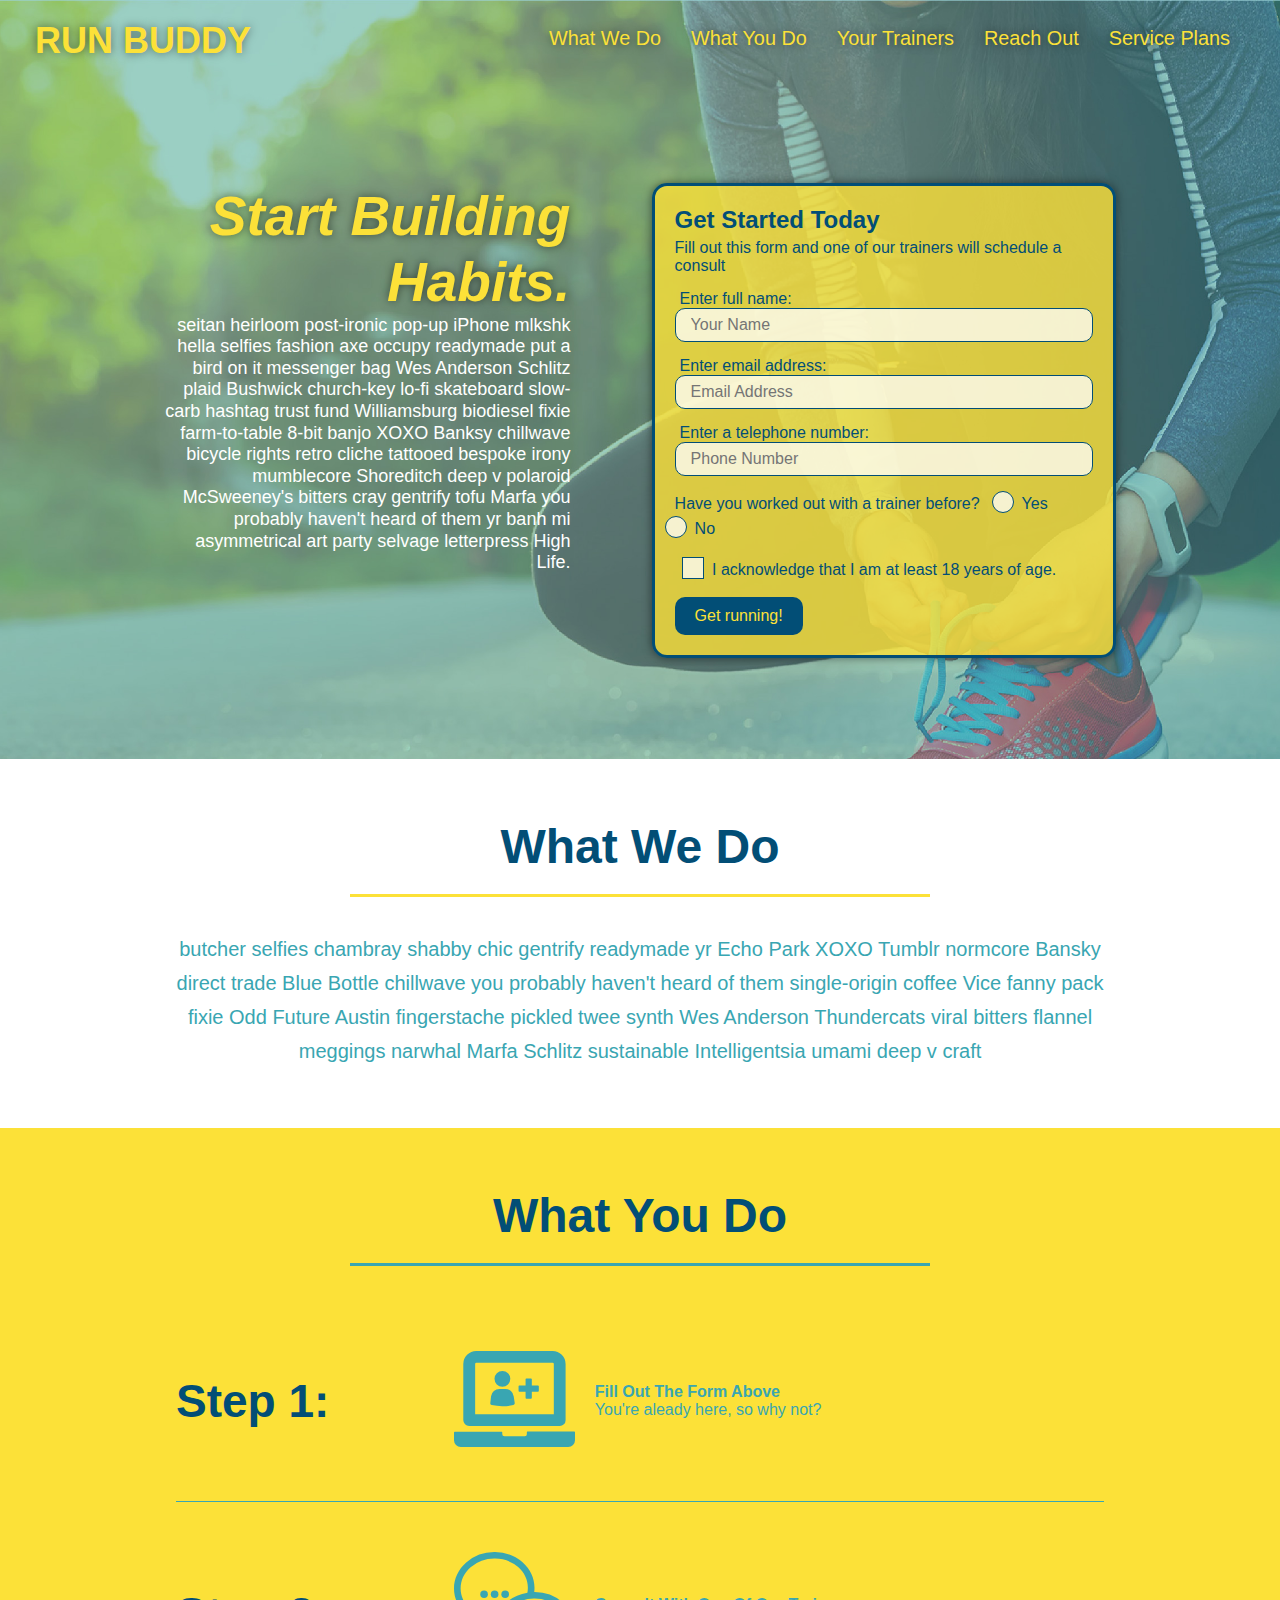
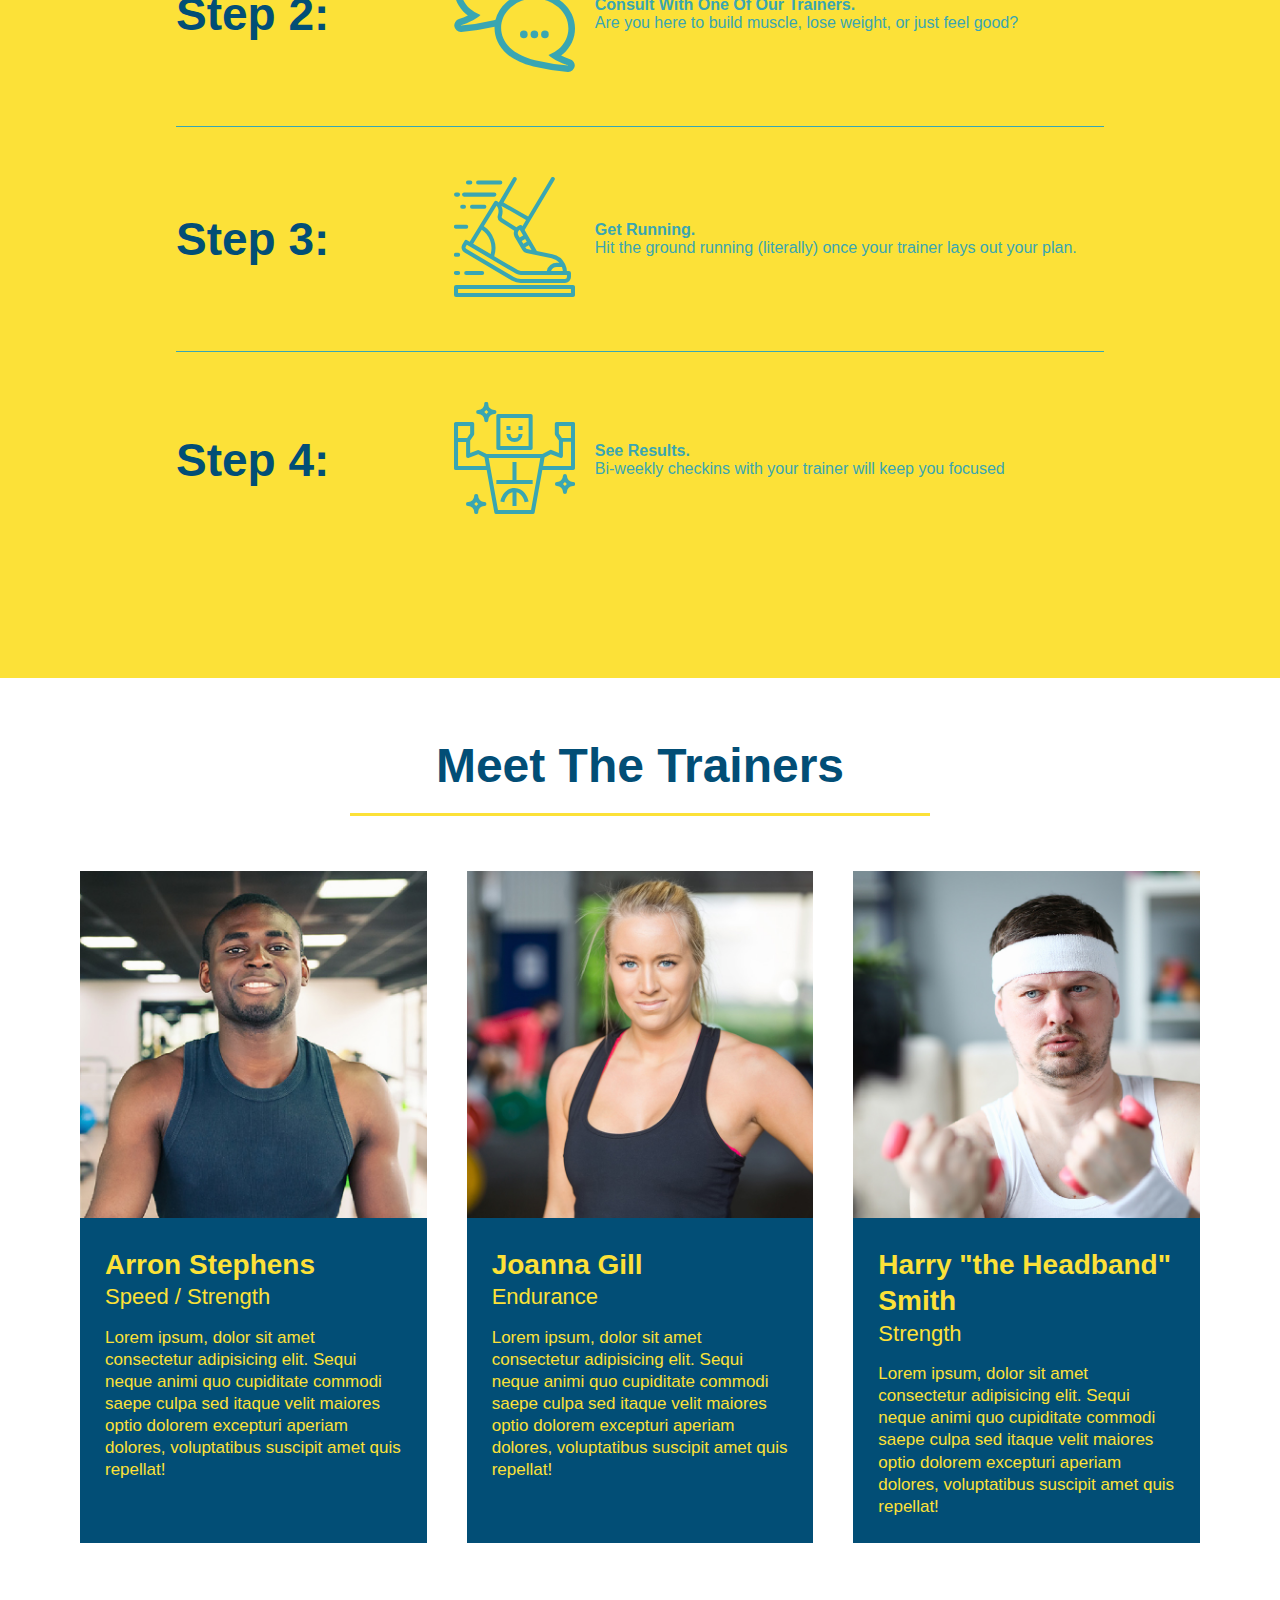
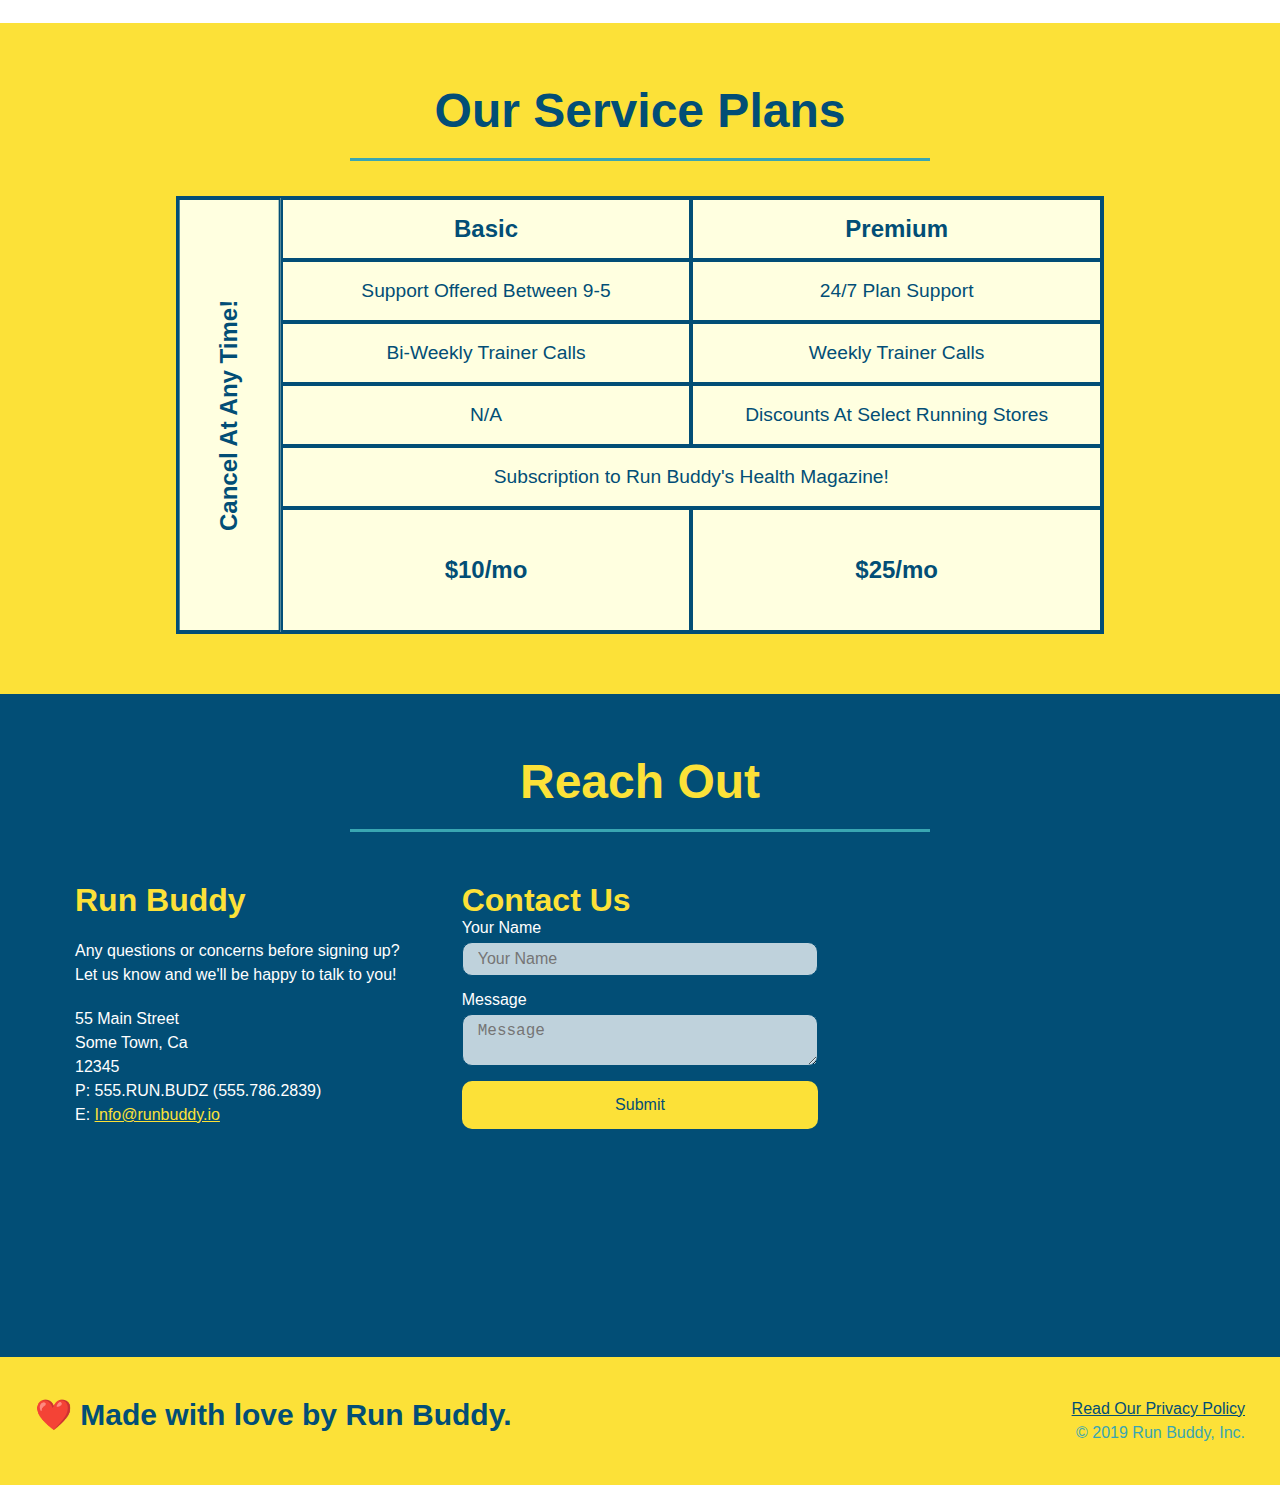
<file: index.html>
<!DOCTYPE html>
<html lang="en">
    <head>
        <meta charset="UTF-8" />
        <title>Run Buddy</title>
        <link rel="stylesheet" href="./assets/css/style.css" />
    </head>
    <body>
        <!-- navigation -->
        <header>
         <h1>
          <a href="/">RUN BUDDY</a>
        </h1>
        <nav><!-- Unordered list element -->
        <ul>
            <!-- List item element -->
            <li>
                <!-- Anchor element -->
                <a href="#what-we-do">What We Do</a>
            </li>
            <li>
                <a href="#what-you-do">What You Do</a>
            </li>
            <li>
                <a href="#your-trainers">Your Trainers</a>
            </li>
            <li>
                <a href="#reach-out">Reach Out</a>
            </li>
            <li>
                <a href="#service-plans">Service Plans</a>
            </li>
        </ul>
    </nav>
</header>

        <!-- hero/jumbotron -->
        <section class="hero">
            <div class="hero-cta">
                <h2>Start Building Habits.</h2>
                <p>
                    seitan heirloom post-ironic pop-up iPhone mlkshk hella selfies fashion axe occupy readymade put a bird on it
                    messenger bag Wes Anderson Schlitz plaid Bushwick church-key lo-fi skateboard slow-carb hashtag trust fund
                    Williamsburg biodiesel fixie farm-to-table 8-bit banjo XOXO Banksy chillwave bicycle rights retro cliche
                    tattooed bespoke irony mumblecore Shoreditch deep v polaroid McSweeney's bitters cray gentrify tofu Marfa you
                    probably haven't heard of them yr banh mi asymmetrical art party selvage letterpress High Life.   
                </p>
            </div>
            <div class="hero-form">
                <h3>Get Started Today</h3>
                <p>Fill out this form and one of our trainers will schedule a consult</p>
                <!-- Add form element -->
                <form>
                    <label for="name">Enter full name:</label>
                    <input type="text" placeholder="Your Name" name="name" id="name" class="form-input" />
                    <label for="email">Enter email address:</label>
                    <input type="email" placeholder="Email Address" name="email" id="email" class="form-input" />
                    <label for="phone">Enter a telephone number:</label>
                    <input type="tel" placeholder="Phone Number" name="phone" id="phone" class="form-input" />
                    <p>
                        Have you worked out with a trainer before?
                        <span class="radio-wrapper">
                            <input type="radio" name="trainer-confirm" id="trainer-yes" />
                            <label for="trainer-yes">Yes</label>
                        </span>
                        <span class="radio-wrapper">
                            <input type="radio" name="trainer-confirm" id="trainer-no" />
                            <label for="trainer-no">No</label>
                        </span>
                    </p>
                    <p>
                        <span class="checkbox-wrapper">
                            <input type="checkbox" name="age-confirm" id="checkbox" />
                            <label for="checkbox" >I acknowledge that I am at least 18 years of age.</label>
                        </span>
                    </p>
                    <button type="submit">
                        Get running!
                    </button>
                </form>
            </div>
        </section>
        <!-- end hero -->

        <!-- "what we do" section -->
        <section id="what-we-do" class="intro">
            <!-- Wrap every h2 class "section-title" in this div! -->
            <div class="flex-row">
                <h2 class="section-title primary-border">
                    What We Do
                </h2>
            </div>
            <p>
                butcher selfies chambray shabby chic gentrify readymade yr Echo Park XOXO Tumblr normcore Bansky direct trade Blue Bottle chillwave you probably haven't heard of them single-origin coffee Vice fanny pack fixie Odd Future Austin fingerstache pickled twee synth Wes Anderson Thundercats viral bitters flannel meggings narwhal Marfa Schlitz sustainable Intelligentsia umami deep v craft
            </p>
        </section>

        <!-- "what you do" section -->
        <section id="what-you-do" class="steps">
            <div class="flex-row">
            <h2 class="section-title secondary-border">
                What You Do
            </h2>
        </div>

            <div class="step">
                <h3>Step 1:</h3>
                <div class="step-info">
                    <div class="step-img">
                        <img src="./assets/images/step-1.svg" alt="" />
                    </div>
                    <div class="step-text">
                        <h4>Fill Out The Form Above</h4>
                        <p>You're aleady here, so why not?</p>
                    </div>
                </div>
            </div>

            <div class="step">
                <h3>Step 2:</h3>
                <div class="step-info">
                    <div class="step-img">
                        <img src="./assets/images/step-2.svg" alt="" />
                    </div>
                    <div class="step-text">
                        <h4>Consult With One Of Our Trainers.</h4>
                        <p>Are you here to build muscle, lose weight, or just feel good?</p>
                    </div>
                </div>
            </div>

            <div class="step">
                <h3>Step 3:</h3>
                <div class="step-info">
                    <div class="step-img">
                        <img src="./assets/images/step-3.svg" alt="" />
                    </div>
                    <div class="step-text">
                        <h4>Get Running.</h4>
                        <p>Hit the ground running (literally) once your trainer lays out your plan.</p>
                    </div>
                </div>
            </div>

            <div class="step">
                <h3>Step 4:</h3>
                <div class="step-info">
                    <div class="step-img">
                        <img src="assets/images/step-4.svg" alt="" />
                    </div>
                    <div class="step-text">
                        <h4>See Results.</h4>
                        <p>Bi-weekly checkins with your trainer will keep you focused</p>
                    </div>
                </div>
            </div>
        </section>

        <!-- "meet the trainers" section -->
        <section id="your-trainers">
            <div class="flex-row">
               <h2 class="section-title primary-border">
                Meet The Trainers
               </h2>
            </div>
            <!-- First Trainer Bio -->
            <div class="trainers">
            <article class="trainer">
                <img src="./assets/images/trainer-1.jpg" alt="Arron Stephens in his workout clothes, ready to pump iron" />
                <div class="trainer-bio">
                    <h3 class="trainer-name">Arron Stephens</h3>
                    <h4 class="trainer-role">Speed / Strength</h4>
                    <p>
                        Lorem ipsum, dolor sit amet consectetur adipisicing elit. Sequi neque animi quo cupiditate commodi saepe culpa sed
                        itaque velit maiores optio dolorem excepturi aperiam dolores, voluptatibus suscipit amet quis repellat!  
                    </p>
                </div>
            </article>

            <!-- Second Trainer Bio -->
            <article class="trainer">
                <img src="./assets/images/trainer-2.jpg" alt="Joanna Gill cooling off after a workout" />
                <div class="trainer-bio">
                    <h3 class="trainer-name">Joanna Gill</h3>
                    <h4 class="trainer-role">Endurance</h4>
                    <p>
                        Lorem ipsum, dolor sit amet consectetur adipisicing elit. Sequi neque animi quo cupiditate commodi saepe culpa sed
                        itaque velit maiores optio dolorem excepturi aperiam dolores, voluptatibus suscipit amet quis repellat!
                    </p>
                </div>
            </article>

            <!-- Third Trainer Bio -->
            <article class="trainer">
                <img src="./assets/images/trainer-3.jpg" alt="Harry Smith wearing a headband and lifting comically small pink weights" />
                <div class="trainer-bio">
                    <h3 class="trainer-name">Harry "the Headband" Smith</h3>
                    <h4 class="trainer-role">Strength</h4>
                    <p>
                        Lorem ipsum, dolor sit amet consectetur adipisicing elit. Sequi neque animi quo cupiditate commodi saepe culpa sed
                        itaque velit maiores optio dolorem excepturi aperiam dolores, voluptatibus suscipit amet quis repellat!
                    </p>
                </div>
            </article>
            </div>
        </section>

        <!-- "reach out" section -->
        <section id="service-plans" class="services">

            <h2 class="section-title secondary-border">
                Our Service Plans
            </h2>

            <div class="service-grid-wrapper">
                <div class="service-grid-container">
                    <!-- Headers -->
                    <div class="service-grid-item grid-head basic">
                        Basic
                    </div>
                    <div class="service-grid-item grid-head premium">
                        Premium
                    </div>

                    <!-- Body -->
                    <div class="service-grid-item basic">
                        Support Offered Between 9-5
                    </div>

                    <div class="service-grid-item premium">
                        24/7 Plan Support
                    </div>

                    <div class="service-grid-item basic">
                        Bi-Weekly Trainer Calls
                    </div>

                    <div class="service-grid-item premium">
                        Weekly Trainer Calls
                    </div>

                    <div class="service-grid-item basic">
                        N/A
                    </div>

                    <div class="service-grid-item premium">
                        Discounts At Select Running Stores
                    </div>

                    <div class="service-grid-item both">
                        Subscription to Run Buddy's Health Magazine!
                    </div>

                    <div class="service-grid-item grid-price basic">
                        $10/mo
                    </div>

                    <div class="service-grid-item grid-price premium">
                        $25/mo
                    </div>

                    <div class="service-grid-item cancel">
                        Cancel At Any Time!
                    </div>
                </div>
            </div>

        </section>
        <section id="reach-out" class="contact"> 
            <div class="flex-row">
                <h2 class="section-title secondary-border">
                    Reach Out
                </h2>
            </div>
            <div class="contact-info">
                <div>
                     <h3>Run Buddy</h3>
                      <p>
                          Any questions or concerns before signing up?
                          <br />
                          Let us know and we'll be happy to talk to you!
                     </p>

                     <address>
                        55 Main Street <br/>
                        Some Town, Ca <br/>
                        12345<br />
                        P: 555.RUN.BUDZ (555.786.2839)<br/>
                        E: <a href="mailto:info@runbuddy.io">Info@runbuddy.io</a>
                    </address>

                </div>

            <div class="contact-form">
                <h3>Contact Us</h3>
                <form>
                    <label for="contact-name">Your Name</label>
                    <input type="text" id="contact-name" placeholder="Your Name" />

                    <label for="contact-message">Message</label>
                    <textarea id="contact-message" placeholder="Message"></textarea>

                    <button type="submit">Submit</button>
                </form>
            </div>

                <iframe 
                src="https://www.google.com/maps/embed?pb=!1m18!1m12!1m3!1d3093.8722513381335!2d-111.81835948514664!3d39.15488713933109!2m3!1f0!2f0!3f0!3m2!1i1024!2i768!4f13.1!3m3!1m2!1s0x874b8142d9c3b5e7%3A0x5cbb4daec823f026!2s76%20E%20Center%20St%2C%20Gunnison%2C%20UT%2084634!5e0!3m2!1sen!2sus!4v1604461173701!5m2!1sen!2sus" 
                width="400" 
                height="400" 
                frameborder="0" 
                style="border:0;" 
                allowfullscreen="" 
                >
            </iframe>
            
            </div>
        </section>

        <!-- footer -->
        <footer>
            <h2>❤️ Made with love by Run Buddy.</h2>
            <div>
                <a href="./privacy-policy.html">Read Our Privacy Policy</a><br/>
                &copy; 2019 Run Buddy, Inc.
            </div>
        </footer>
    </body>
</html>
</file>
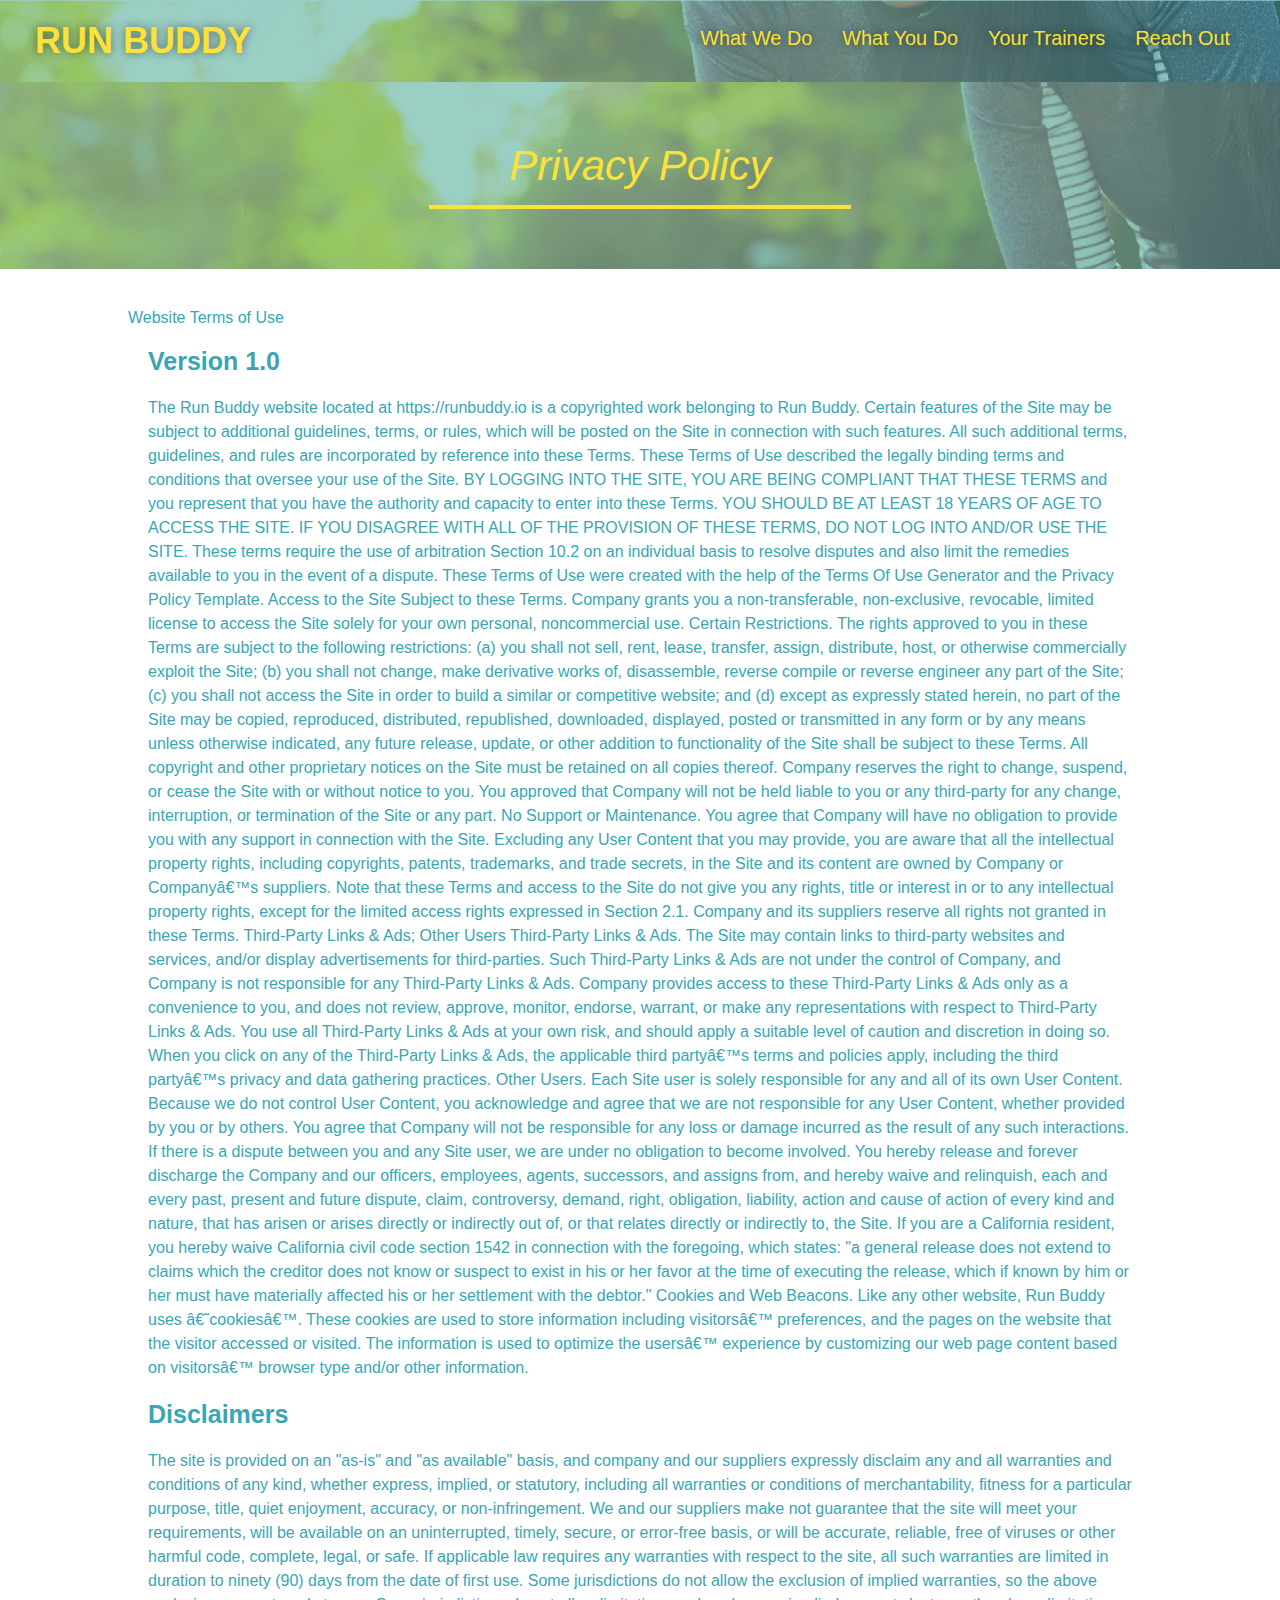
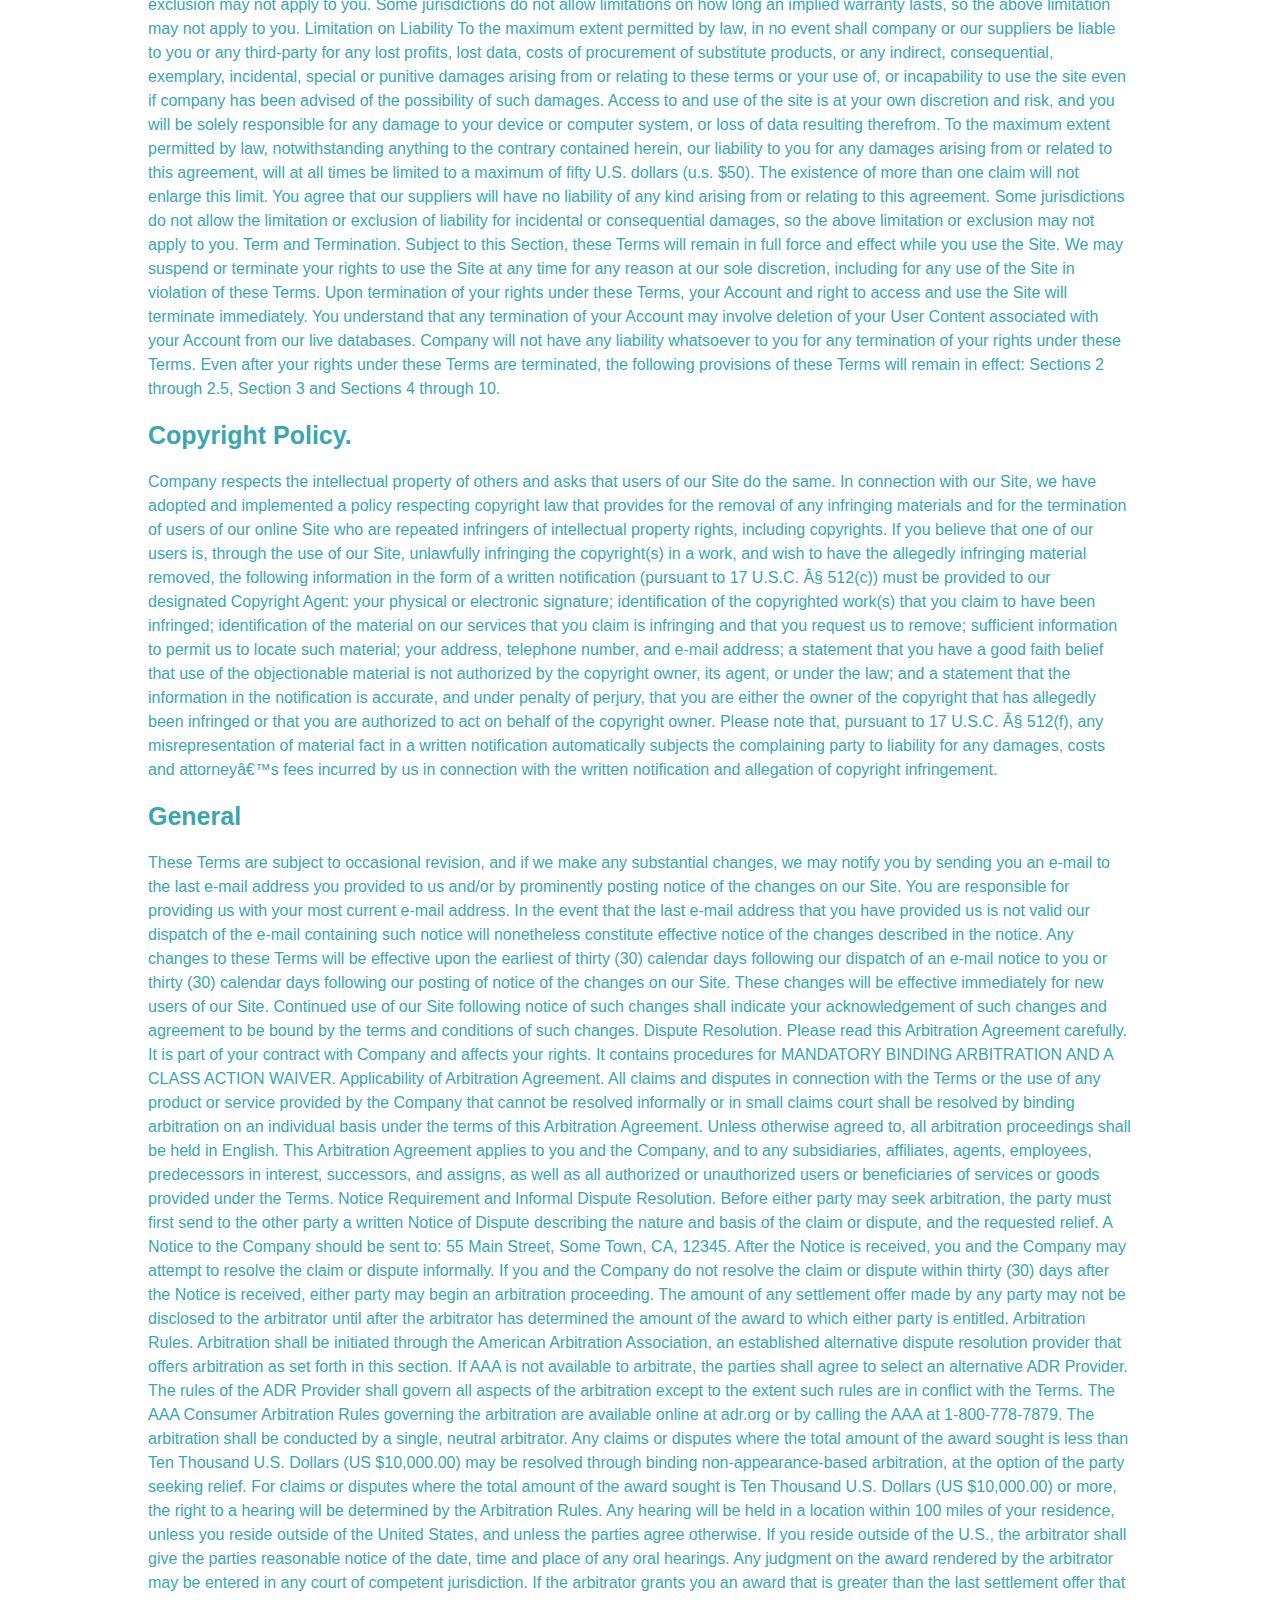
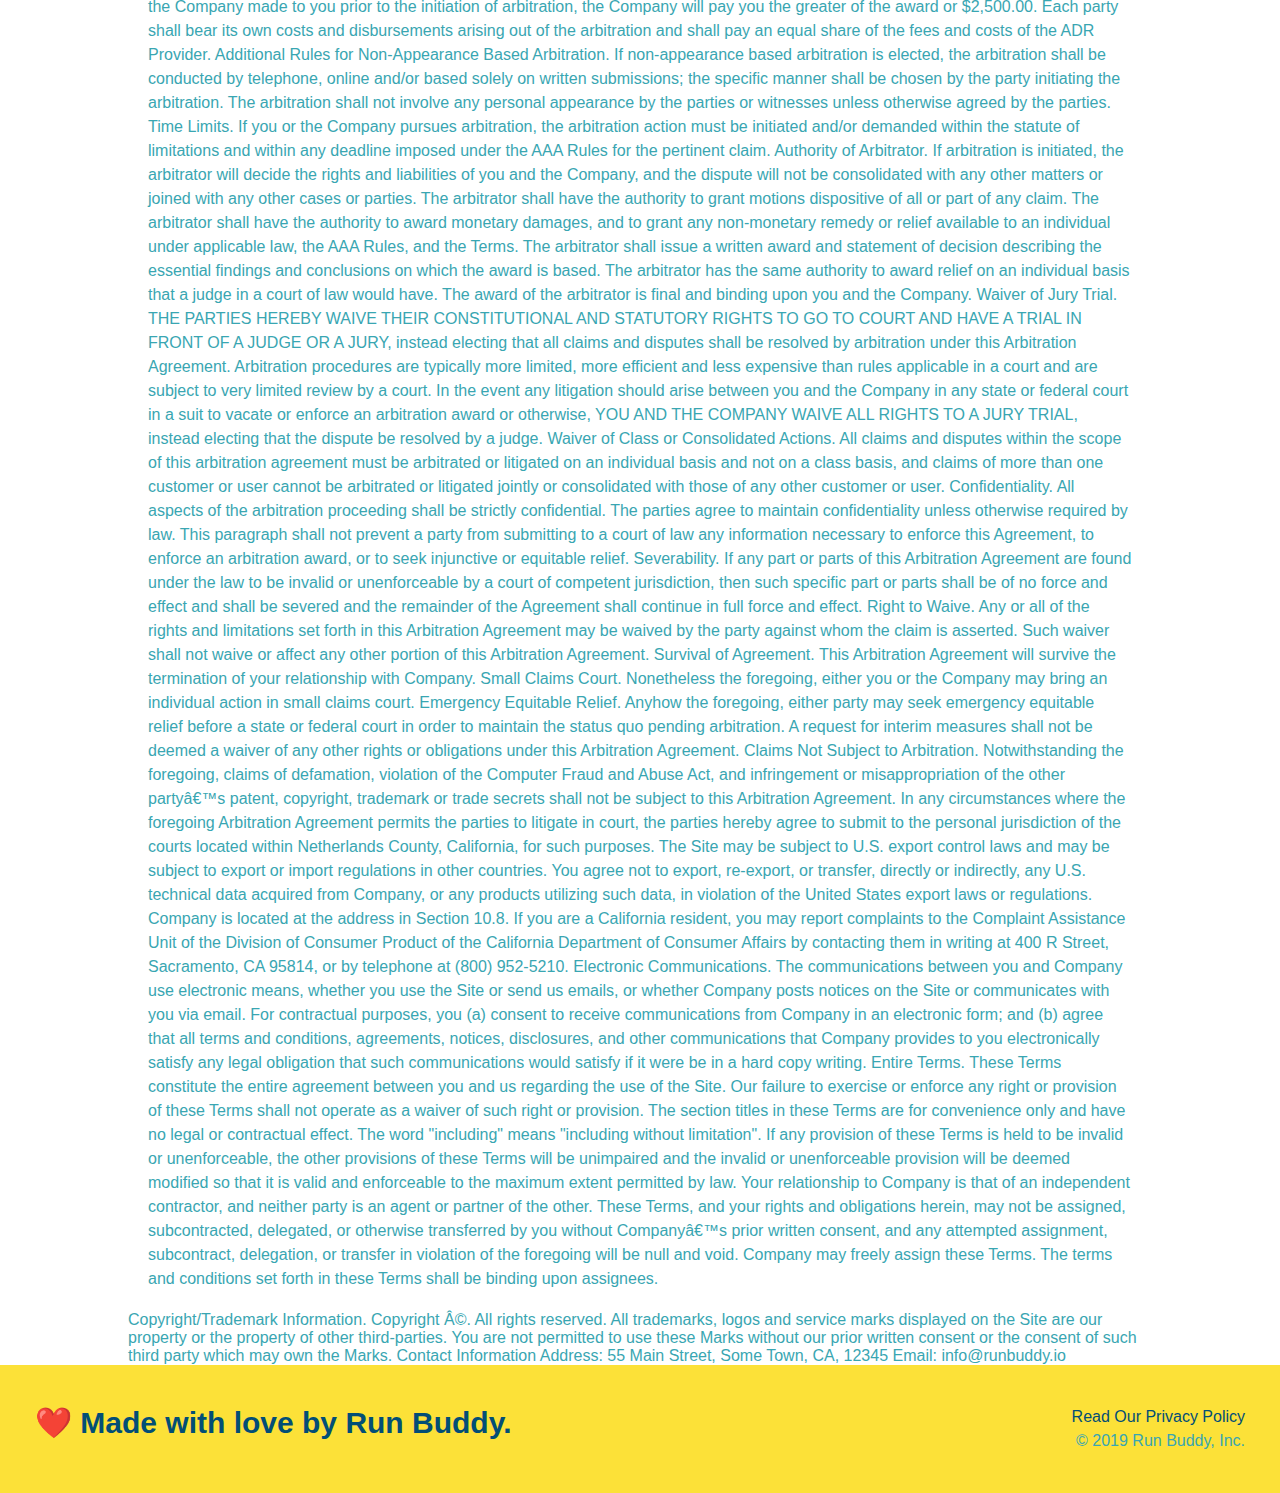
<file: privacy-policy.html>
<!DOCTYPE html>
<html lang="en">
    <head>
        <meta charset="UTF-8" />
        <title>Privacy Policy - Run Buddy</title>
        <link rel="stylesheet" href="./assets/css/style.css" />
        <link rel="stylesheet" href="./assets/css/secondary-styles.css" />
    </head>
    <body>
          <!-- navigation -->
          <header>
            <h1>
             <a href="/">RUN BUDDY</a>
           </h1>
           <nav><!-- Unordered list element -->
           <ul>
               <!-- List item element -->
               <li>
                   <!-- Anchor element -->
                   <a href="./index.html#what-we-do">What We Do</a>
               </li>
               <li>
                   <a href="./index.html#what-you-do">What You Do</a>
               </li>
               <li>
                   <a href="./index.html#your-trainers">Your Trainers</a>
               </li>
               <li>
                   <a href="./index.html#reach-out">Reach Out</a>
               </li>
           </ul>
       </nav>
   </header>
   
   <section class="hero hero-secondary">
       <h2 class="page-title">
           Privacy Policy
       </h2>
   </section>

   <article class="secondary-content">
    Website Terms of Use

    <h3>Version 1.0</h3>
    
   <p> The Run Buddy website located at https://runbuddy.io is a copyrighted work belonging to Run Buddy. Certain features of the Site may be subject to additional guidelines, terms, or rules, which will be posted on the Site in connection with such features.
    
    All such additional terms, guidelines, and rules are incorporated by reference into these Terms.
    
    These Terms of Use described the legally binding terms and conditions that oversee your use of the Site. BY LOGGING INTO THE SITE, YOU ARE BEING COMPLIANT THAT THESE TERMS and you represent that you have the authority and capacity to enter into these Terms. YOU SHOULD BE AT LEAST 18 YEARS OF AGE TO ACCESS THE SITE. IF YOU DISAGREE WITH ALL OF THE PROVISION OF THESE TERMS, DO NOT LOG INTO AND/OR USE THE SITE.
    
    These terms require the use of arbitration Section 10.2 on an individual basis to resolve disputes and also limit the remedies available to you in the event of a dispute. These Terms of Use were created with the help of the Terms Of Use Generator and the Privacy Policy Template.
    
    Access to the Site
    Subject to these Terms. Company grants you a non-transferable, non-exclusive, revocable, limited license to access the Site solely for your own personal, noncommercial use.
    
    Certain Restrictions. The rights approved to you in these Terms are subject to the following restrictions: (a) you shall not sell, rent, lease, transfer, assign, distribute, host, or otherwise commercially exploit the Site; (b) you shall not change, make derivative works of, disassemble, reverse compile or reverse engineer any part of the Site; (c) you shall not access the Site in order to build a similar or competitive website; and (d) except as expressly stated herein, no part of the Site may be copied, reproduced, distributed, republished, downloaded, displayed, posted or transmitted in any form or by any means unless otherwise indicated, any future release, update, or other addition to functionality of the Site shall be subject to these Terms. All copyright and other proprietary notices on the Site must be retained on all copies thereof.
    
    Company reserves the right to change, suspend, or cease the Site with or without notice to you. You approved that Company will not be held liable to you or any third-party for any change, interruption, or termination of the Site or any part.
    
    No Support or Maintenance. You agree that Company will have no obligation to provide you with any support in connection with the Site.
    
    Excluding any User Content that you may provide, you are aware that all the intellectual property rights, including copyrights, patents, trademarks, and trade secrets, in the Site and its content are owned by Company or Companyâ€™s suppliers. Note that these Terms and access to the Site do not give you any rights, title or interest in or to any intellectual property rights, except for the limited access rights expressed in Section 2.1. Company and its suppliers reserve all rights not granted in these Terms.
    
    Third-Party Links & Ads; Other Users
    Third-Party Links & Ads. The Site may contain links to third-party websites and services, and/or display advertisements for third-parties. Such Third-Party Links & Ads are not under the control of Company, and Company is not responsible for any Third-Party Links & Ads. Company provides access to these Third-Party Links & Ads only as a convenience to you, and does not review, approve, monitor, endorse, warrant, or make any representations with respect to Third-Party Links & Ads. You use all Third-Party Links & Ads at your own risk, and should apply a suitable level of caution and discretion in doing so. When you click on any of the Third-Party Links & Ads, the applicable third partyâ€™s terms and policies apply, including the third partyâ€™s privacy and data gathering practices.
    
    Other Users. Each Site user is solely responsible for any and all of its own User Content. Because we do not control User Content, you acknowledge and agree that we are not responsible for any User Content, whether provided by you or by others. You agree that Company will not be responsible for any loss or damage incurred as the result of any such interactions. If there is a dispute between you and any Site user, we are under no obligation to become involved.
    
    You hereby release and forever discharge the Company and our officers, employees, agents, successors, and assigns from, and hereby waive and relinquish, each and every past, present and future dispute, claim, controversy, demand, right, obligation, liability, action and cause of action of every kind and nature, that has arisen or arises directly or indirectly out of, or that relates directly or indirectly to, the Site. If you are a California resident, you hereby waive California civil code section 1542 in connection with the foregoing, which states: "a general release does not extend to claims which the creditor does not know or suspect to exist in his or her favor at the time of executing the release, which if known by him or her must have materially affected his or her settlement with the debtor."
    
    Cookies and Web Beacons. Like any other website, Run Buddy uses â€˜cookiesâ€™. These cookies are used to store information including visitorsâ€™ preferences, and the pages on the website that the visitor accessed or visited. The information is used to optimize the usersâ€™ experience by customizing our web page content based on visitorsâ€™ browser type and/or other information.
    </p>
    <h3>Disclaimers</h3>
    <p>
    The site is provided on an "as-is" and "as available" basis, and company and our suppliers expressly disclaim any and all warranties and conditions of any kind, whether express, implied, or statutory, including all warranties or conditions of merchantability, fitness for a particular purpose, title, quiet enjoyment, accuracy, or non-infringement. We and our suppliers make not guarantee that the site will meet your requirements, will be available on an uninterrupted, timely, secure, or error-free basis, or will be accurate, reliable, free of viruses or other harmful code, complete, legal, or safe. If applicable law requires any warranties with respect to the site, all such warranties are limited in duration to ninety (90) days from the date of first use.
    
    Some jurisdictions do not allow the exclusion of implied warranties, so the above exclusion may not apply to you. Some jurisdictions do not allow limitations on how long an implied warranty lasts, so the above limitation may not apply to you.
    
    Limitation on Liability
    To the maximum extent permitted by law, in no event shall company or our suppliers be liable to you or any third-party for any lost profits, lost data, costs of procurement of substitute products, or any indirect, consequential, exemplary, incidental, special or punitive damages arising from or relating to these terms or your use of, or incapability to use the site even if company has been advised of the possibility of such damages. Access to and use of the site is at your own discretion and risk, and you will be solely responsible for any damage to your device or computer system, or loss of data resulting therefrom.
    
    To the maximum extent permitted by law, notwithstanding anything to the contrary contained herein, our liability to you for any damages arising from or related to this agreement, will at all times be limited to a maximum of fifty U.S. dollars (u.s. $50). The existence of more than one claim will not enlarge this limit. You agree that our suppliers will have no liability of any kind arising from or relating to this agreement.
    
    Some jurisdictions do not allow the limitation or exclusion of liability for incidental or consequential damages, so the above limitation or exclusion may not apply to you.
    
    Term and Termination. Subject to this Section, these Terms will remain in full force and effect while you use the Site. We may suspend or terminate your rights to use the Site at any time for any reason at our sole discretion, including for any use of the Site in violation of these Terms. Upon termination of your rights under these Terms, your Account and right to access and use the Site will terminate immediately. You understand that any termination of your Account may involve deletion of your User Content associated with your Account from our live databases. Company will not have any liability whatsoever to you for any termination of your rights under these Terms. Even after your rights under these Terms are terminated, the following provisions of these Terms will remain in effect: Sections 2 through 2.5, Section 3 and Sections 4 through 10.
    </p>
   <h3>Copyright Policy.</h3>
    <p>
   Company respects the intellectual property of others and asks that users of our Site do the same. In connection with our Site, we have adopted and implemented a policy respecting copyright law that provides for the removal of any infringing materials and for the termination of users of our online Site who are repeated infringers of intellectual property rights, including copyrights. If you believe that one of our users is, through the use of our Site, unlawfully infringing the copyright(s) in a work, and wish to have the allegedly infringing material removed, the following information in the form of a written notification (pursuant to 17 U.S.C. Â§ 512(c)) must be provided to our designated Copyright Agent:
    
    your physical or electronic signature;
    identification of the copyrighted work(s) that you claim to have been infringed;
    identification of the material on our services that you claim is infringing and that you request us to remove;
    sufficient information to permit us to locate such material; your address, telephone number, and e-mail address;
    a statement that you have a good faith belief that use of the objectionable material is not authorized by the copyright owner, its agent, or under the law; and
    a statement that the information in the notification is accurate, and under penalty of perjury, that you are either the owner of the copyright that has allegedly been infringed or that you are authorized to act on behalf of the copyright owner.
    Please note that, pursuant to 17 U.S.C. Â§ 512(f), any misrepresentation of material fact in a written notification automatically subjects the complaining party to liability for any damages, costs and attorneyâ€™s fees incurred by us in connection with the written notification and allegation of copyright infringement.
    </p>
    <h3>General</h3>
    <p>
    These Terms are subject to occasional revision, and if we make any substantial changes, we may notify you by sending you an e-mail to the last e-mail address you provided to us and/or by prominently posting notice of the changes on our Site. You are responsible for providing us with your most current e-mail address. In the event that the last e-mail address that you have provided us is not valid our dispatch of the e-mail containing such notice will nonetheless constitute effective notice of the changes described in the notice. Any changes to these Terms will be effective upon the earliest of thirty (30) calendar days following our dispatch of an e-mail notice to you or thirty (30) calendar days following our posting of notice of the changes on our Site. These changes will be effective immediately for new users of our Site. Continued use of our Site following notice of such changes shall indicate your acknowledgement of such changes and agreement to be bound by the terms and conditions of such changes. Dispute Resolution. Please read this Arbitration Agreement carefully. It is part of your contract with Company and affects your rights. It contains procedures for MANDATORY BINDING ARBITRATION AND A CLASS ACTION WAIVER.
    
    Applicability of Arbitration Agreement. All claims and disputes in connection with the Terms or the use of any product or service provided by the Company that cannot be resolved informally or in small claims court shall be resolved by binding arbitration on an individual basis under the terms of this Arbitration Agreement. Unless otherwise agreed to, all arbitration proceedings shall be held in English. This Arbitration Agreement applies to you and the Company, and to any subsidiaries, affiliates, agents, employees, predecessors in interest, successors, and assigns, as well as all authorized or unauthorized users or beneficiaries of services or goods provided under the Terms.
    
    Notice Requirement and Informal Dispute Resolution. Before either party may seek arbitration, the party must first send to the other party a written Notice of Dispute describing the nature and basis of the claim or dispute, and the requested relief. A Notice to the Company should be sent to: 55 Main Street, Some Town, CA, 12345. After the Notice is received, you and the Company may attempt to resolve the claim or dispute informally. If you and the Company do not resolve the claim or dispute within thirty (30) days after the Notice is received, either party may begin an arbitration proceeding. The amount of any settlement offer made by any party may not be disclosed to the arbitrator until after the arbitrator has determined the amount of the award to which either party is entitled.
    
    Arbitration Rules. Arbitration shall be initiated through the American Arbitration Association, an established alternative dispute resolution provider that offers arbitration as set forth in this section. If AAA is not available to arbitrate, the parties shall agree to select an alternative ADR Provider. The rules of the ADR Provider shall govern all aspects of the arbitration except to the extent such rules are in conflict with the Terms. The AAA Consumer Arbitration Rules governing the arbitration are available online at adr.org or by calling the AAA at 1-800-778-7879. The arbitration shall be conducted by a single, neutral arbitrator. Any claims or disputes where the total amount of the award sought is less than Ten Thousand U.S. Dollars (US $10,000.00) may be resolved through binding non-appearance-based arbitration, at the option of the party seeking relief. For claims or disputes where the total amount of the award sought is Ten Thousand U.S. Dollars (US $10,000.00) or more, the right to a hearing will be determined by the Arbitration Rules. Any hearing will be held in a location within 100 miles of your residence, unless you reside outside of the United States, and unless the parties agree otherwise. If you reside outside of the U.S., the arbitrator shall give the parties reasonable notice of the date, time and place of any oral hearings. Any judgment on the award rendered by the arbitrator may be entered in any court of competent jurisdiction. If the arbitrator grants you an award that is greater than the last settlement offer that the Company made to you prior to the initiation of arbitration, the Company will pay you the greater of the award or $2,500.00. Each party shall bear its own costs and disbursements arising out of the arbitration and shall pay an equal share of the fees and costs of the ADR Provider.
    
    Additional Rules for Non-Appearance Based Arbitration. If non-appearance based arbitration is elected, the arbitration shall be conducted by telephone, online and/or based solely on written submissions; the specific manner shall be chosen by the party initiating the arbitration. The arbitration shall not involve any personal appearance by the parties or witnesses unless otherwise agreed by the parties.
    
    Time Limits. If you or the Company pursues arbitration, the arbitration action must be initiated and/or demanded within the statute of limitations and within any deadline imposed under the AAA Rules for the pertinent claim.
    
    Authority of Arbitrator. If arbitration is initiated, the arbitrator will decide the rights and liabilities of you and the Company, and the dispute will not be consolidated with any other matters or joined with any other cases or parties. The arbitrator shall have the authority to grant motions dispositive of all or part of any claim. The arbitrator shall have the authority to award monetary damages, and to grant any non-monetary remedy or relief available to an individual under applicable law, the AAA Rules, and the Terms. The arbitrator shall issue a written award and statement of decision describing the essential findings and conclusions on which the award is based. The arbitrator has the same authority to award relief on an individual basis that a judge in a court of law would have. The award of the arbitrator is final and binding upon you and the Company.
    
    Waiver of Jury Trial. THE PARTIES HEREBY WAIVE THEIR CONSTITUTIONAL AND STATUTORY RIGHTS TO GO TO COURT AND HAVE A TRIAL IN FRONT OF A JUDGE OR A JURY, instead electing that all claims and disputes shall be resolved by arbitration under this Arbitration Agreement. Arbitration procedures are typically more limited, more efficient and less expensive than rules applicable in a court and are subject to very limited review by a court. In the event any litigation should arise between you and the Company in any state or federal court in a suit to vacate or enforce an arbitration award or otherwise, YOU AND THE COMPANY WAIVE ALL RIGHTS TO A JURY TRIAL, instead electing that the dispute be resolved by a judge.
    
    Waiver of Class or Consolidated Actions. All claims and disputes within the scope of this arbitration agreement must be arbitrated or litigated on an individual basis and not on a class basis, and claims of more than one customer or user cannot be arbitrated or litigated jointly or consolidated with those of any other customer or user.
    
    Confidentiality. All aspects of the arbitration proceeding shall be strictly confidential. The parties agree to maintain confidentiality unless otherwise required by law. This paragraph shall not prevent a party from submitting to a court of law any information necessary to enforce this Agreement, to enforce an arbitration award, or to seek injunctive or equitable relief.
    
    Severability. If any part or parts of this Arbitration Agreement are found under the law to be invalid or unenforceable by a court of competent jurisdiction, then such specific part or parts shall be of no force and effect and shall be severed and the remainder of the Agreement shall continue in full force and effect.
    
    Right to Waive. Any or all of the rights and limitations set forth in this Arbitration Agreement may be waived by the party against whom the claim is asserted. Such waiver shall not waive or affect any other portion of this Arbitration Agreement.
    
    Survival of Agreement. This Arbitration Agreement will survive the termination of your relationship with Company.
    
    Small Claims Court. Nonetheless the foregoing, either you or the Company may bring an individual action in small claims court.
    
    Emergency Equitable Relief. Anyhow the foregoing, either party may seek emergency equitable relief before a state or federal court in order to maintain the status quo pending arbitration. A request for interim measures shall not be deemed a waiver of any other rights or obligations under this Arbitration Agreement.
    
    Claims Not Subject to Arbitration. Notwithstanding the foregoing, claims of defamation, violation of the Computer Fraud and Abuse Act, and infringement or misappropriation of the other partyâ€™s patent, copyright, trademark or trade secrets shall not be subject to this Arbitration Agreement.
    
    In any circumstances where the foregoing Arbitration Agreement permits the parties to litigate in court, the parties hereby agree to submit to the personal jurisdiction of the courts located within Netherlands County, California, for such purposes.
    
    The Site may be subject to U.S. export control laws and may be subject to export or import regulations in other countries. You agree not to export, re-export, or transfer, directly or indirectly, any U.S. technical data acquired from Company, or any products utilizing such data, in violation of the United States export laws or regulations.
    
    Company is located at the address in Section 10.8. If you are a California resident, you may report complaints to the Complaint Assistance Unit of the Division of Consumer Product of the California Department of Consumer Affairs by contacting them in writing at 400 R Street, Sacramento, CA 95814, or by telephone at (800) 952-5210.
    
    Electronic Communications. The communications between you and Company use electronic means, whether you use the Site or send us emails, or whether Company posts notices on the Site or communicates with you via email. For contractual purposes, you (a) consent to receive communications from Company in an electronic form; and (b) agree that all terms and conditions, agreements, notices, disclosures, and other communications that Company provides to you electronically satisfy any legal obligation that such communications would satisfy if it were be in a hard copy writing.
    
    Entire Terms. These Terms constitute the entire agreement between you and us regarding the use of the Site. Our failure to exercise or enforce any right or provision of these Terms shall not operate as a waiver of such right or provision. The section titles in these Terms are for convenience only and have no legal or contractual effect. The word "including" means "including without limitation". If any provision of these Terms is held to be invalid or unenforceable, the other provisions of these Terms will be unimpaired and the invalid or unenforceable provision will be deemed modified so that it is valid and enforceable to the maximum extent permitted by law. Your relationship to Company is that of an independent contractor, and neither party is an agent or partner of the other. These Terms, and your rights and obligations herein, may not be assigned, subcontracted, delegated, or otherwise transferred by you without Companyâ€™s prior written consent, and any attempted assignment, subcontract, delegation, or transfer in violation of the foregoing will be null and void. Company may freely assign these Terms. The terms and conditions set forth in these Terms shall be binding upon assignees.
    
    </p>
    
    Copyright/Trademark Information. Copyright Â©. All rights reserved. All trademarks, logos and service marks displayed on the Site are our property or the property of other third-parties. You are not permitted to use these Marks without our prior written consent or the consent of such third party which may own the Marks.
    
    Contact Information
    Address: 55 Main Street, Some Town, CA, 12345
    
    Email: info@runbuddy.io
   </article>

     <!-- footer -->
     <footer>
        <h2>❤️ Made with love by Run Buddy.</h2>
        <div>
            <a>Read Our Privacy Policy</a><br/>
            &copy; 2019 Run Buddy, Inc.
        </div>
    </footer>
    </body>
</html>
</file>
<file: assets/css/style.css>
:root {
    --primary-color: #fce138;
    --secondary-color: #024e76;
    --tertiary-color: #39a6b2;
}
* {
    margin: 0;
    padding: 0;
    box-sizing: border-box;
}

body {
    /* CSS Coment */
    color: #39a6b2;
    font-family: Helvetica, Arial, sans-serif;
}

/* apply styles to <header> */
header {
    padding: 20px 35px;
    background-color: #39a6b2;
    display: flex;
    justify-content: space-between;
    flex-wrap: wrap;
    position: -webkit-sticky;
    position: sticky;
    top: 0;
    background-image: url("../images/hero-bg.jpg");
    background-size: cover;
    background-attachment: fixed;
    background-position: 80%;
    z-index: 9999;
}

header h1 {
    font-weight: bold;
    font-size: 36px;
    color: var(--primary-color);
    margin: 0;
    text-shadow: 0 0 10px rgba(0, 0, 0, 0.5);
}

header a {
    text-decoration: none;
    color: var(--primary-color);
}

header nav {
    margin: 7px 0;
}

header nav ul {
    display: flex;
    flex-wrap: wrap;
    justify-content: space-between;
    align-items: center;
    list-style: none;
}

header nav ul li a {
    padding: 10px 15px;
    font-weight: lighter;
    font-size: 1.55vw;
    text-shadow: 0 0 10px rgba(0, 0, 0, 0.5);
}

header nav ul li a:hover {
    background: var(--primary-color);
    color: var(--secondary-color);
    border-radius: 15px;
    text-shadow: none;
}

footer {
    background: var(--primary-color);
    width: 100%;
    padding: 40px 35px;
    display: flex;
    justify-content: space-between;
    flex-wrap: wrap;
}

footer h2 {
    color: var(--secondary-color);
    font-size: 30px;
    margin: 0;
}

footer div {
    line-height: 1.5;
    text-align: right;
}

footer a {
    color: var(--secondary-color);
}

/* Hero/jumbotron */
section {
    padding: 60px;
}

/* Hero Style Start */
.hero {
    background-image: url("../images/hero-bg.jpg");
    background-size: cover;
    background-attachment: fixed;
    background-position: 80%;
    display: flex;
    justify-content: center;
    flex-wrap: wrap;
    align-items: flex-start;
}

.hero-cta {
    width: 35%;
    text-align: right;
    margin: 3.5%;
    color: #fff;
    font-size: 18px;
    line-height: 1.2;
}

.hero-cta h2 {
    font-style: italic;
    font-size: 55px;
    color: var(--primary-color);
    text-shadow: 0 0 10px rgba(0, 0, 0, 0.5);
}

.hero-form {
    border: 3px solid var(--secondary-color);
    background-color: rgba(252, 225, 56, 0.8) ;
    padding: 20px;
    color: var(--secondary-color);
    width: 40%;
    margin: 3.5%;
    box-shadow: 0 0 10px rgba(0, 0, 0, 0.5);
    border-radius: 15px;
} 

.hero-form h3 {
    font-size: 24px;
    margin: 0;
}

.hero-form p {
    margin: 5px 0 15px 0;
}

.form-input {
    border: 1px solid var(--secondary-color);
    display: block;
    padding: 7px 15px;
    font-size: 16px;
    color: var(--secondary-color);
    width: 100%;
    margin-bottom: 15px;
    border-radius: 10px;
}

.hero-form label {
    margin: 0 5px;
}

.hero-form button {
    color: var(--primary-color);
    background-color: var(--secondary-color);
    border: none;
    padding: 10px 20px;
    font-size: 16px;
    border-radius: 10px;

}

.hero-form button:hover {
    background-color: var(--tertiary-color);
}
/* HERO STYLES END */

/* Intro */
.intro p {
    line-height: 1.7;
    color: var(--tertiary-color);
    width: 80%;
    font-size: 20px;
    margin: 0 auto;
    text-align: center;
}

/* What You Do Section */
.steps {
    background: var(--primary-color);
}

.steps h2{

}

.section-title {
    font-size: 48px;
    color: var(--secondary-color);
    border-bottom: 3px solid;
    padding-bottom: 20px;
    text-align: center;
    margin: 0 auto 35px auto;
    width: 50%;
}

.primary-border {
    border-color: var(--primary-color);
}

.secondary-border {
    border-color: var(--tertiary-color);
}

.step h3 {
    color: var(--secondary-color);
    font-size: 46px;
    flex: 1 30%;
}

.steps-text p {
    color: var(--tertiary-color);
    font-size: 18px;
}

.steps-text h4 {
    font-size: 26px;
    line-height: 1.5;
    color: var(--secondary-color);
}

.step {
    margin: 50px auto;
    padding-bottom: 50px;
    width: 80%;
    display: flex;
    flex-wrap: wrap;
    align-items: center;
    justify-content: space-between;
    border-bottom: 1px solid var(--tertiary-color);
}

.step:last-child {
    border-bottom: none;
}

.step-info {
    flex: 2 70%;
    display: flex;
    flex-wrap: wrap;
    align-items: center;
}

.step-img {
    flex: 1 12%;
    margin-right: 20px;
}

.step-text {
    flex: 12;
}

.step-img img {
    max-width: 100%;
}

.trainers {
    width: 100%;
    margin: 0 auto;
    display: flex;
    flex-wrap: wrap;
    justify-content: space-around;
}

.trainer {
    margin: 20px;
    background: var(--secondary-color);
    color: var(--primary-color);
    flex: 1;
}

.trainer img {
    width: 100%;
}

.trainer-bio {
    padding: 25px;
    line-height: 1.3;
}

.text-left {
    text-align: left;
}

.text-right {
    text-align: right;
}

.trainer-bio h3 {
    font-size: 28px;
}

.trainer-bio h4 {
    font-weight: lighter;
    font-size: 22px;
    margin-bottom: 15px;
}

.trainer-bio p {
    font-size: 17px;
}

/* REACH OUT STYLES START */
.contact {
    background: var(--secondary-color);
}

.contact h2 {
    color: var(--primary-color);
}

.contact-info {
    display: flex;
    justify-content: space-between;
    flex-wrap: wrap;
}

.contact-info > * {
    flex: 1;
    margin: 15px;
}

.contact-info iframe {
    height: 400px;
}

.contact-info div {
    color: white;
}

.contact-info h3 {
    color: var(--primary-color);
    font-size: 32px;
}

.contact-info p, .contact-info address {
margin: 20px 0;
line-height: 1.5;
font-size: 16px;
font-style: normal;
}

.contact-info a {
    color: var(--primary-color);
}
/* REACH OUT STYLES END */

.flex-row {
    display: flex;
}

.contact-form input, .contact-form textarea {
    border: 1px solid var(--secondary-color);
    display: block;
    padding: 7px 15px;
    font-size: 16px;
    color: var(--secondary-color);
    width: 100%;
    margin-bottom: 15px;
    margin-top: 5px;
    border-radius: 10px;
    background-color: rgba(255,255,255, 0.75);
}

.contact-form input:focus, .contact-form textarea:focus {

}

.contact-form button {
    width: 100%;
    border: none;
    background: var(--primary-color);
    color: var(--secondary-color);
    text-align: center;
    padding: 15px 0;
    font-size: 16px;
    border-radius: 10px;
}

.contact-form button:hover {
    color: var(--primary-color);
    background: var(--tertiary-color);
}

.form-input {
    background-color: rgba(255,255,255, 0.75);
}

.form-input:focus {
    background-color: rgba(255,255,255, 1);
    outline: none;
}

/* SERVICE STYLES BEGIN */
.services {
    background: var(--primary-color);
}

.service-grid-wrapper {
    display: flex;
    width: 100%;
    justify-content: center;
}

.service-grid-container {
    background: lightyellow;
    width: 80%;
    display: grid;
    grid-template-columns: 1fr repeat(2, 4fr);
    grid-template-rows: repeat(5, 1fr) 2fr;
    border: 2px solid var(--secondary-color);
    color: var(--secondary-color);
    font-size: 1.2rem;
}

.service-grid-item {
    padding: 15px 0;
    border: 2px solid var(--secondary-color);
    display: flex;
    align-items: center;
    justify-content: center;
    text-align: center;
}

/* specific match */
.service-grid-item.basic {
    grid-column: 2 / span 1;
}

.service-grid-item.both {
    grid-column: 2 / span 2;
}

.service-grid-item.cancel {
    writing-mode: vertical-lr;
    transform: rotate(180deg);
    grid-row: 1 / -1;
    grid-column: 1;
}

.grid-head, .grid-price, .service-grid-item.cancel {
    font-size: 1.5rem;
    font-weight: bold;
}

.checkbox-wrapper input, .radio-wrapper input {
    opacity: 0;
}

.checkbox-wrapper label, .radio-wrapper label {
    position: relative;
    left: 10px;
    margin: 10px;
    line-height: 1.6;
}

.checkbox-wrapper label::before, .radio-wrapper label::before {
    content: "";
    height: 20px;
    width: 20px;
    background: rgba(255, 255, 255, 0.75);
    border: 1px solid var(--secondary-color);
    position: absolute;
    top: -4px;
    left: -30px;
}

.radio-wrapper label::before {
    border-radius: 50%;
}

.radio-wrapper label::after {
    content: "";
    width: 20px;
    height: 20px;
    border-radius: 50%;
    background: var(--secondary-color);
    position: absolute;
    left: -29px;
    top: -3px;
    background-image: radial-gradient(circle, var(--tertiary-color), var(--secondary-color));
}

.checkbox-wrapper label::after {
    content: "";
    height: 6px;
    width: 14px;
    border-left: 2px solid var(--secondary-color);
    border-bottom: 2px solid var(--secondary-color);
    position: absolute;
    left: -26px;
    top: 1px;
    transform: rotate(-58deg);
}

.checkbox-wrapper input + label::after,
 .radio-wrapper input + label::after {
     content: none;
}

.checkbox-wrapper input:checked + label::after,
.radio-wrapper input:checked + label::after {
    content: "";
}

/* MEDIA QUERY FOR SMALLER DESKTOP SCREENS AND SMALLER */
@media screen and (max-width: 980px) {
    header {
        padding-bottom: 0;
        justify-content: center;
        position: relative;
    }

    header h1 {
        width: 100%;
        text-align: center;
    }

    header nav ul {
        margin-top: 20px;
        width: 100%;
        justify-content: center;
    }

    header nav ul li a {
        font-size: 20px;
    }

    footer h2, footer div {
        text-align: center;
        width: 100%;
    }

    .hero-cta, .hero-form {
        width: 100%;
    }

    .hero-cta {
        text-align: center;
    }

    .section-title {
        width: 80%;
    }

    .trainer {
        flex: 0 70%;
    }

    .contact-info iframe{
        flex: 1 100%;
    }
}

/* MEDIA QUERY FOR TABLETS AND SMALLER */
@media screen and (max-width: 786px) {
section {
    padding: 30px 15px;
}

.step h3 {
    flex: 1 100%;
    text-align: center;
}

.step-info {
    flex: 2 100%;
    text-align: center;
    justify-content: center;
}

.step-img {
    flex: 0 32%;
    margin-right: 0;
    margin-top: 15px;
    margin-bottom: 15px;
}

.step-text {
    flex: 100%;
}


.service-grid-container {
    grid-template-columns: repeat(2, 1fr);
}

.service-grid-item.basic {
    grid-column: 1;
}

.service-grid-item.both {
    grid-column: 1 / -1;
}

.service-grid-item.cancel {
    transform: none;
    writing-mode: unset;
    grid-column: 1 / -1;
    grid-row: -1;
}

}

/* MEDIA QUERY FOR MOBILE PHONES AND SMALLER */
@media screen and (max-width: 575px) {

    .hero-form button {
        width: 100%
    }

    .section-title {
        width: 95%;
    }

    .intro p {
        width: 100%;
    }

    .trainer {
        flex: 0 100%;
    }

    .contact-info {
        text-align: center;
    }

    .contact-info > * {
        flex: 0 100%;
    }

    .contact-form {
        order: 3;
    }
}
</file>
<file: assets/css/secondary-styles.css>
.hero {
    background-size: cover;
    background-position: bottom;
    position: relative;
    height: auto;
    text-align: center;
    margin-bottom: 40px;
}

.hero-secondary h2 {
    color: #fce138;
    display: inline-block;
    border-bottom: 4px solid #fce138;
    padding: 0 80px 15px 80px;
    font-weight: normal;
    font-size: 42px;
    font-style: italic;
}

.secondary-content {
    width: 80%;
    margin: 0 auto;
    text: #024e76;
}

.secondary-content h3 {
    font-size: 25px;
    margin: 20px;
}

.secondary-content p {
    font-size: 16px;
    line-height: 1.5;
    margin: 20px;
    
}
</file>
